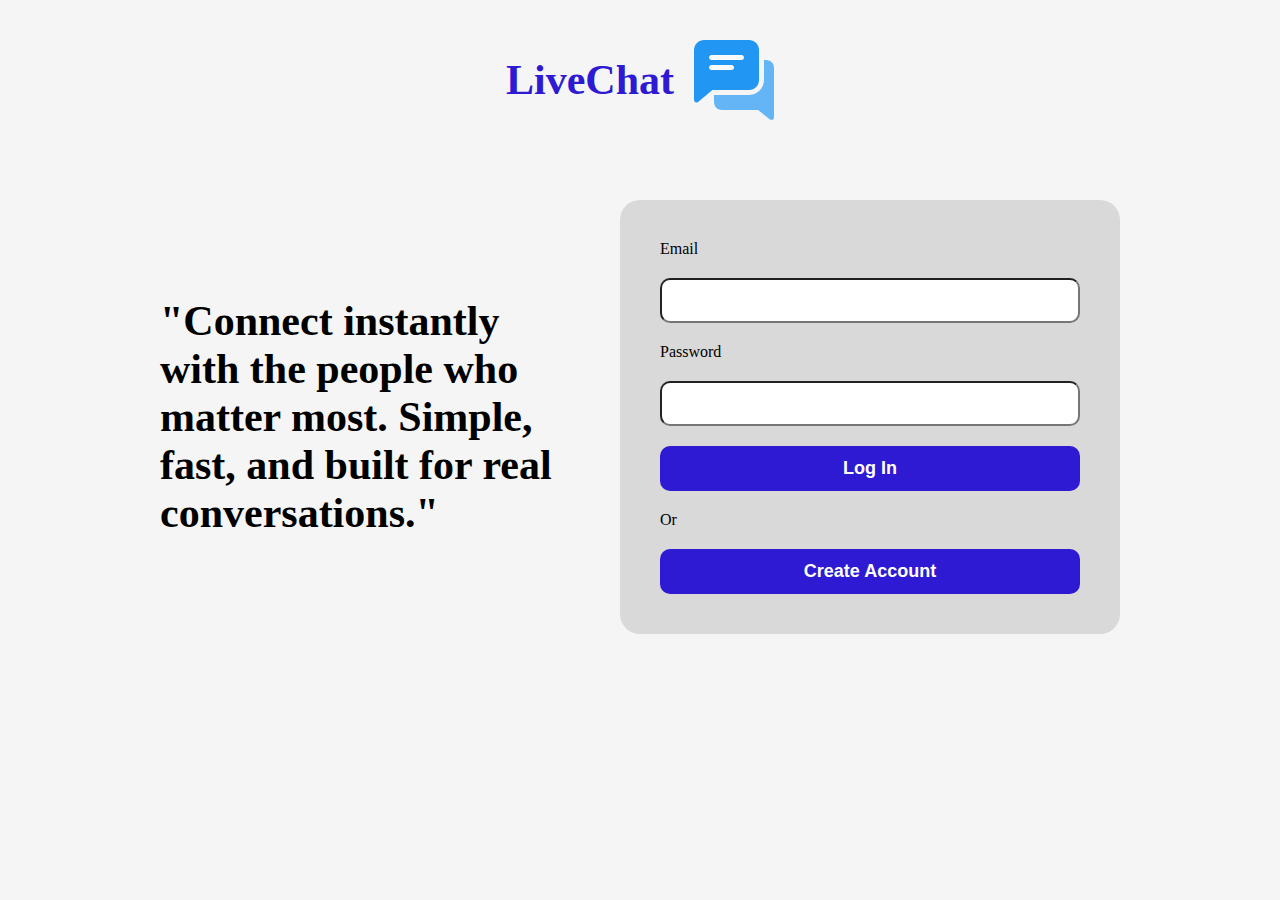
<file: index.html>
<!DOCTYPE html>
<html>

    <head>
        <title>
            Live chat
        </title>

        <script>
            window.location.href = './pages/sign-in.html'
        </script>


    </head>



</html>
</file>
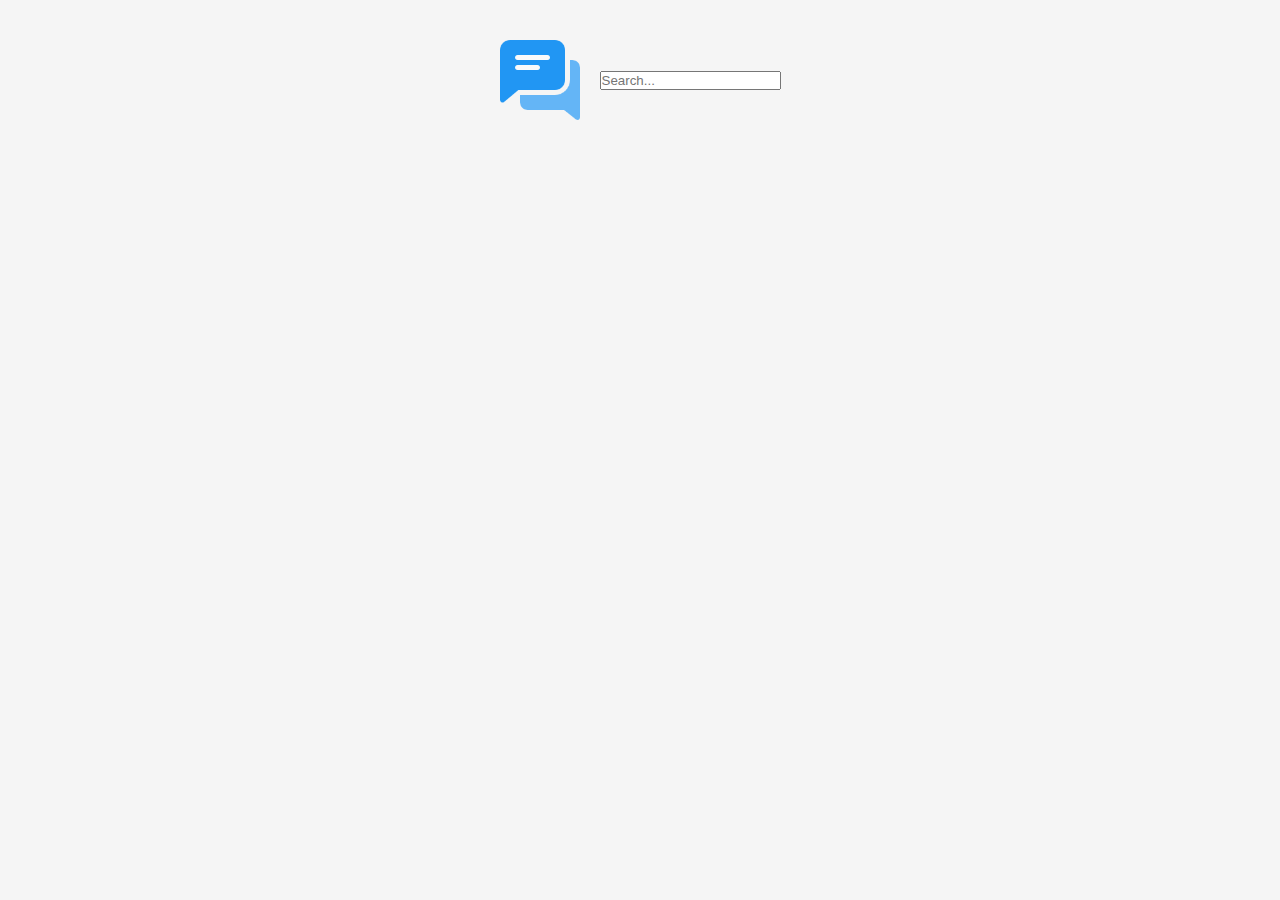
<file: pages/main.html>
<!DOCTYPE html>
<html lang="en">
<head>
    <meta charset="UTF-8">
    <meta name="viewport" content="width=device-width, initial-scale=1.0">
    <title>Sign In - LiveChat</title>
    <link rel="stylesheet" href="../styles/sign-in.css">
    <script src="../js/login.js" type="module"></script>
</head>
<body>


    <div class="Container">

    <div class="Header">
        <img src="../assets/icons/logo.png" alt="LiveChat Logo">
        <input class="searchBar" type="text" placeholder="Search...">
    </div>

    <div class="PageContent">

</body>
</html>
</file>
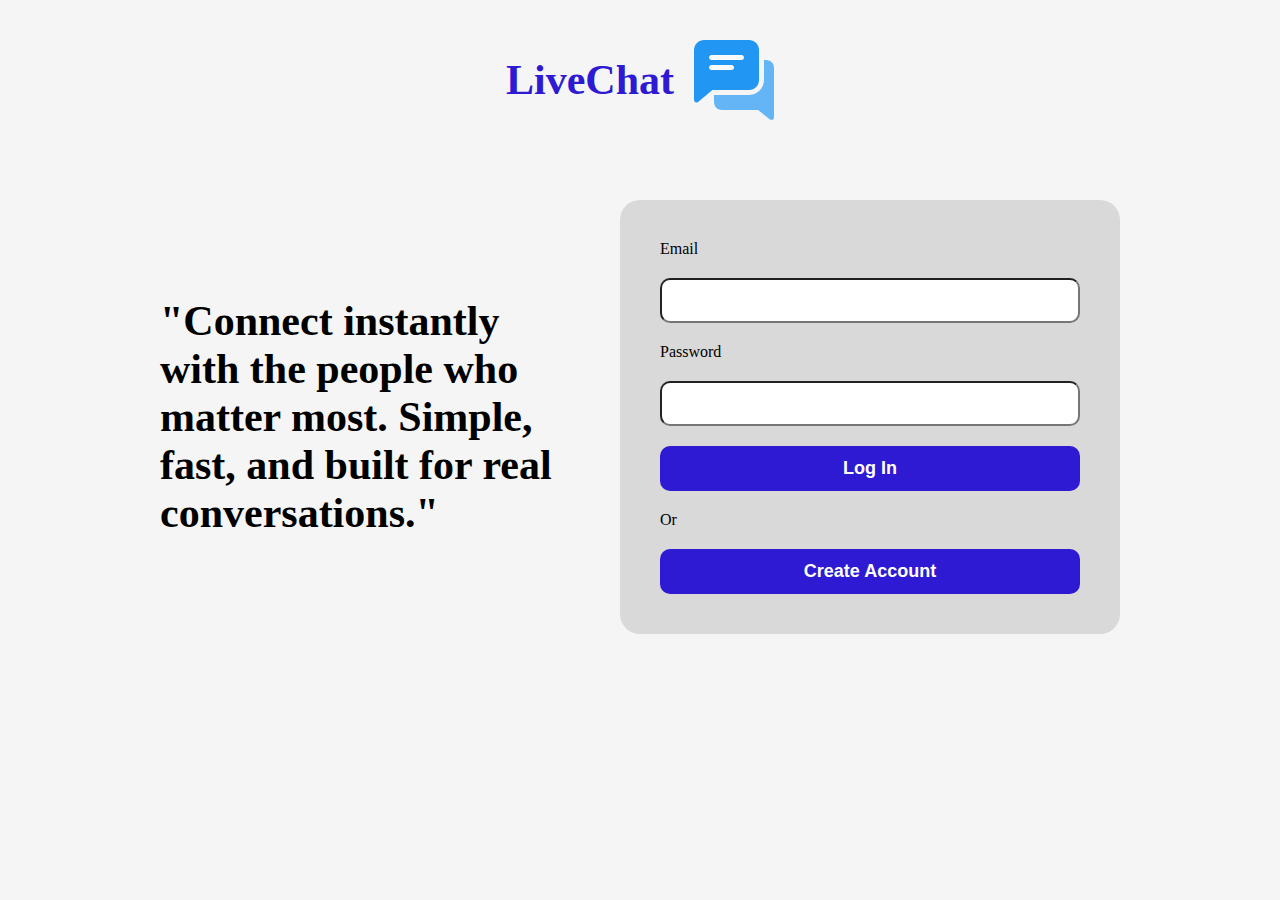
<file: pages/sign-in.html>
<!DOCTYPE html>
<html lang="en">
<head>
    <meta charset="UTF-8">
    <meta name="viewport" content="width=device-width, initial-scale=1.0">
    <title>Sign In - LiveChat</title>
    <link rel="stylesheet" href="../styles/sign-in.css">
</head>
<body>
    <div class="Header">
        <h1>LiveChat</h1>
        <img src="../assets/icons/logo.png" alt="LiveChat Logo">
    </div>

    <div class="PageContent">
        <h2>
            "Connect instantly with the people who matter most. Simple, fast, and built for real conversations."    
        </h2>
        
        <form >

            

            <label for="username">Email</label>
            <input  class="formInputFields" type="email" id="username" name="username" placeholder="" required>
            
            <label for="password">Password</label>
            <input class="formInputFields" type="password" id="password" name="password" placeholder="" required>
            
            <input class="formBtn" type="submit" value="Log In">

            <p>Or</p>

            <input class="formBtn" type="submit" value="Create Account">


        </form>
        </div>
    </div>
</body>
</html>
</file>
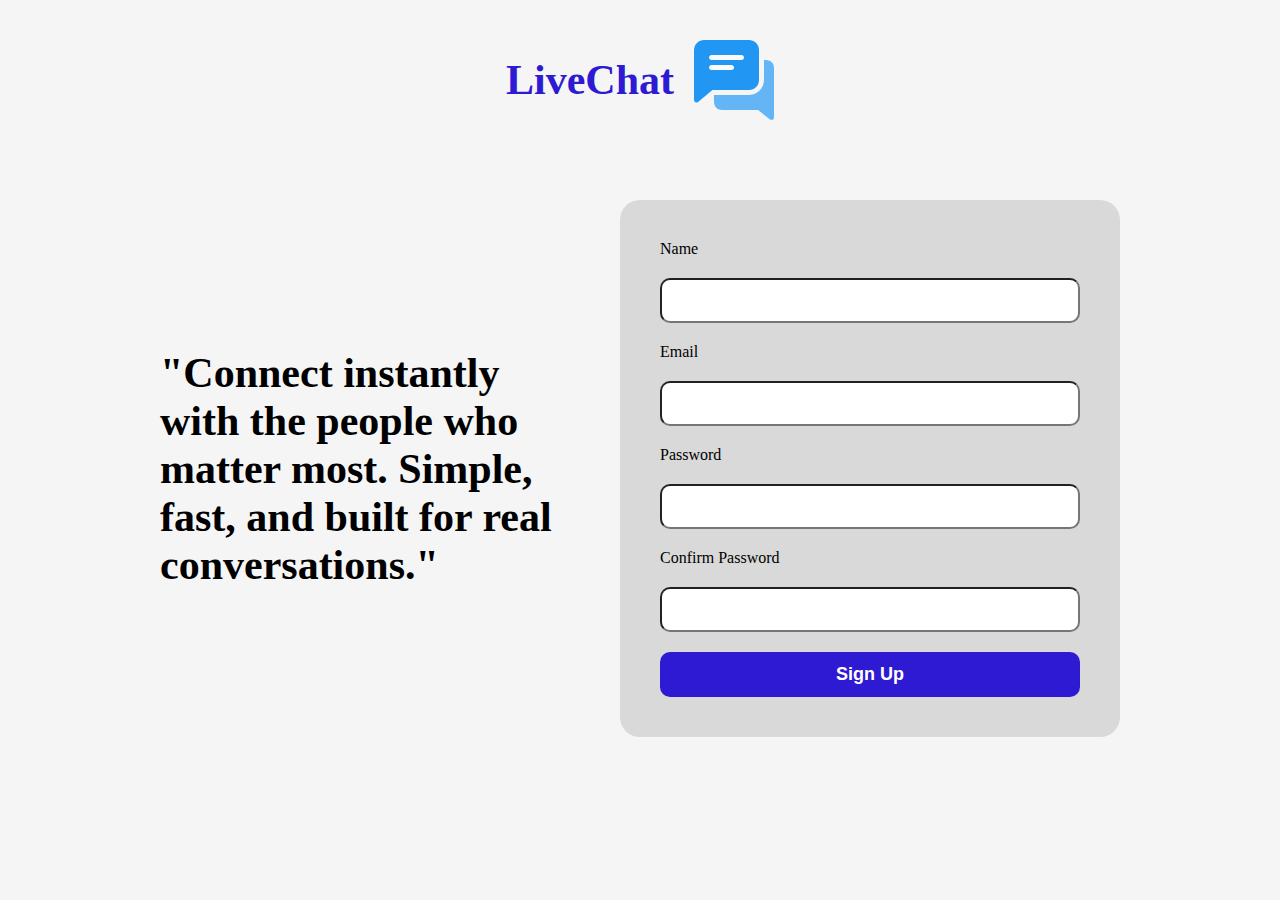
<file: pages/sign-up.html>
<!DOCTYPE html>
    <html lang="en">
    <head>
        <meta charset="UTF-8">
        <meta name="viewport" content="width=device-width, initial-scale=1.0">
        <title>Sign Up - LiveChat</title>
        <link rel="stylesheet" href="../styles/sign-up.css">
        <script src="../js/sign-up.js" type="module"></script>
    </head>
    <body>
        <div class="Header">
            <h1>LiveChat</h1>
            <img src="../assets/icons/logo.png" alt="LiveChat Logo">
        </div>

        <div class="PageContent">
            <h2>
                "Connect instantly with the people who matter most. Simple, fast, and built for real conversations."    
            </h2>
            
    <form id="signupForm">
    <label for="name">Name</label>
    <input class="formInputFields" type="text" id="name" name="name " placeholder="" required>
    
    <label for="email">Email</label>
    <input class="formInputFields" type="email" id="email" name="email" placeholder="" required>
    
    <label for="password">Password</label>
    <input class="formInputFields" type="password" id="password" name="password" placeholder="" required>
    
    <label for="confirmPassword">Confirm Password</label>
    <input class="formInputFields" type="password" id="confirmPassword" name="confirmPassword" placeholder="" required>
    
    <input class="formBtn" type="submit" value="Sign Up">
        </form>
            </div>
        </div>
    </body>
    </html>
</file>
<file: styles/sign-in.css>
* {
    box-sizing: border-box;
    margin: 0;
    padding: 0;
}

body {
    background: #F5F5F5;
}

/* Header */
.Header {
    display: flex;
    align-items: center;
    justify-content: center;
    gap: 20px;
    padding: 40px 20px;
    flex-wrap: wrap;
    text-align: center;
}

.Header img {
    width: 80px;
    height: 80px;
}

.Header h1 {
    font-weight: 700;
    font-size: 42px;
    color: #2D1AD2;
}

/* Page Content */
.PageContent {
    display: flex;
    justify-content: center;
    align-items: center;
    gap: 60px;
    padding: 40px 20px;
    flex-wrap: wrap;
}

/* Tagline */
.PageContent h2 {
    font-size: 42px;
    color: #000000;
    max-width: 400px;
}

/* Form Container */
form {
    background: #D9D9D9;
    padding: 40px;
    border-radius: 20px;
    width: 100%;
    max-width: 500px;
    display: flex;
    flex-direction: column;
    gap: 20px;
}


.formInputFields{
    height: 45px;
    padding: 0 15px;
    border-radius: 10px;
    font-size: 16px;
}

/* Submit Button */
.formBtn{
    height: 45px;
    background: #2D1AD2;
    border-radius: 10px;
    border: none;
    font-weight: 700;
    font-size: 18px;
    color: #FFFFFF;
}

.formBtn:hover{
    background: #2413b8;
}



/* Mobile View */
@media (max-width: 480px) {
    .Header {
        flex-direction: column;
    }

    .Header h1 {
        font-size: 26px;
    }

    .PageContent {
        gap: 30px;
    }

    .PageContent h2 {
        font-size: 24px;
    }
}
</file>
<file: styles/sign-up.css>
* {
    box-sizing: border-box;
    margin: 0;
    padding: 0;
}

body {
    background: #F5F5F5;
}

/* Header */
.Header {
    display: flex;
    align-items: center;
    justify-content: center;
    gap: 20px;
    padding: 40px 20px;
    flex-wrap: wrap;
    text-align: center;
}

.Header img {
    width: 80px;
    height: 80px;
}

.Header h1 {
    font-weight: 700;
    font-size: 42px;
    color: #2D1AD2;
}

/* Page Content */
.PageContent {
    display: flex;
    justify-content: center;
    align-items: center;
    gap: 60px;
    padding: 40px 20px;
    flex-wrap: wrap;
}

/* Tagline */
.PageContent h2 {
    font-size: 42px;
    color: #000000;
    max-width: 400px;
}

/* Form Container */
form {
    background: #D9D9D9;
    padding: 40px;
    border-radius: 20px;
    width: 100%;
    max-width: 500px;
    display: flex;
    flex-direction: column;
    gap: 20px;
}


.formInputFields{
    height: 45px;
    padding: 0 15px;
    border-radius: 10px;
    font-size: 16px;
}

/* Submit Button */
.formBtn{
    height: 45px;
    background: #2D1AD2;
    border-radius: 10px;
    border: none;
    font-weight: 700;
    font-size: 18px;
    color: #FFFFFF;
}

.formBtn:hover{
    background: #2413b8;
}



/* Mobile View */
@media (max-width: 480px) {
    .Header {
        flex-direction: column;
    }

    .Header h1 {
        font-size: 26px;
    }

    .PageContent {
        gap: 30px;
    }

    .PageContent h2 {
        font-size: 24px;
    }
}
</file>
